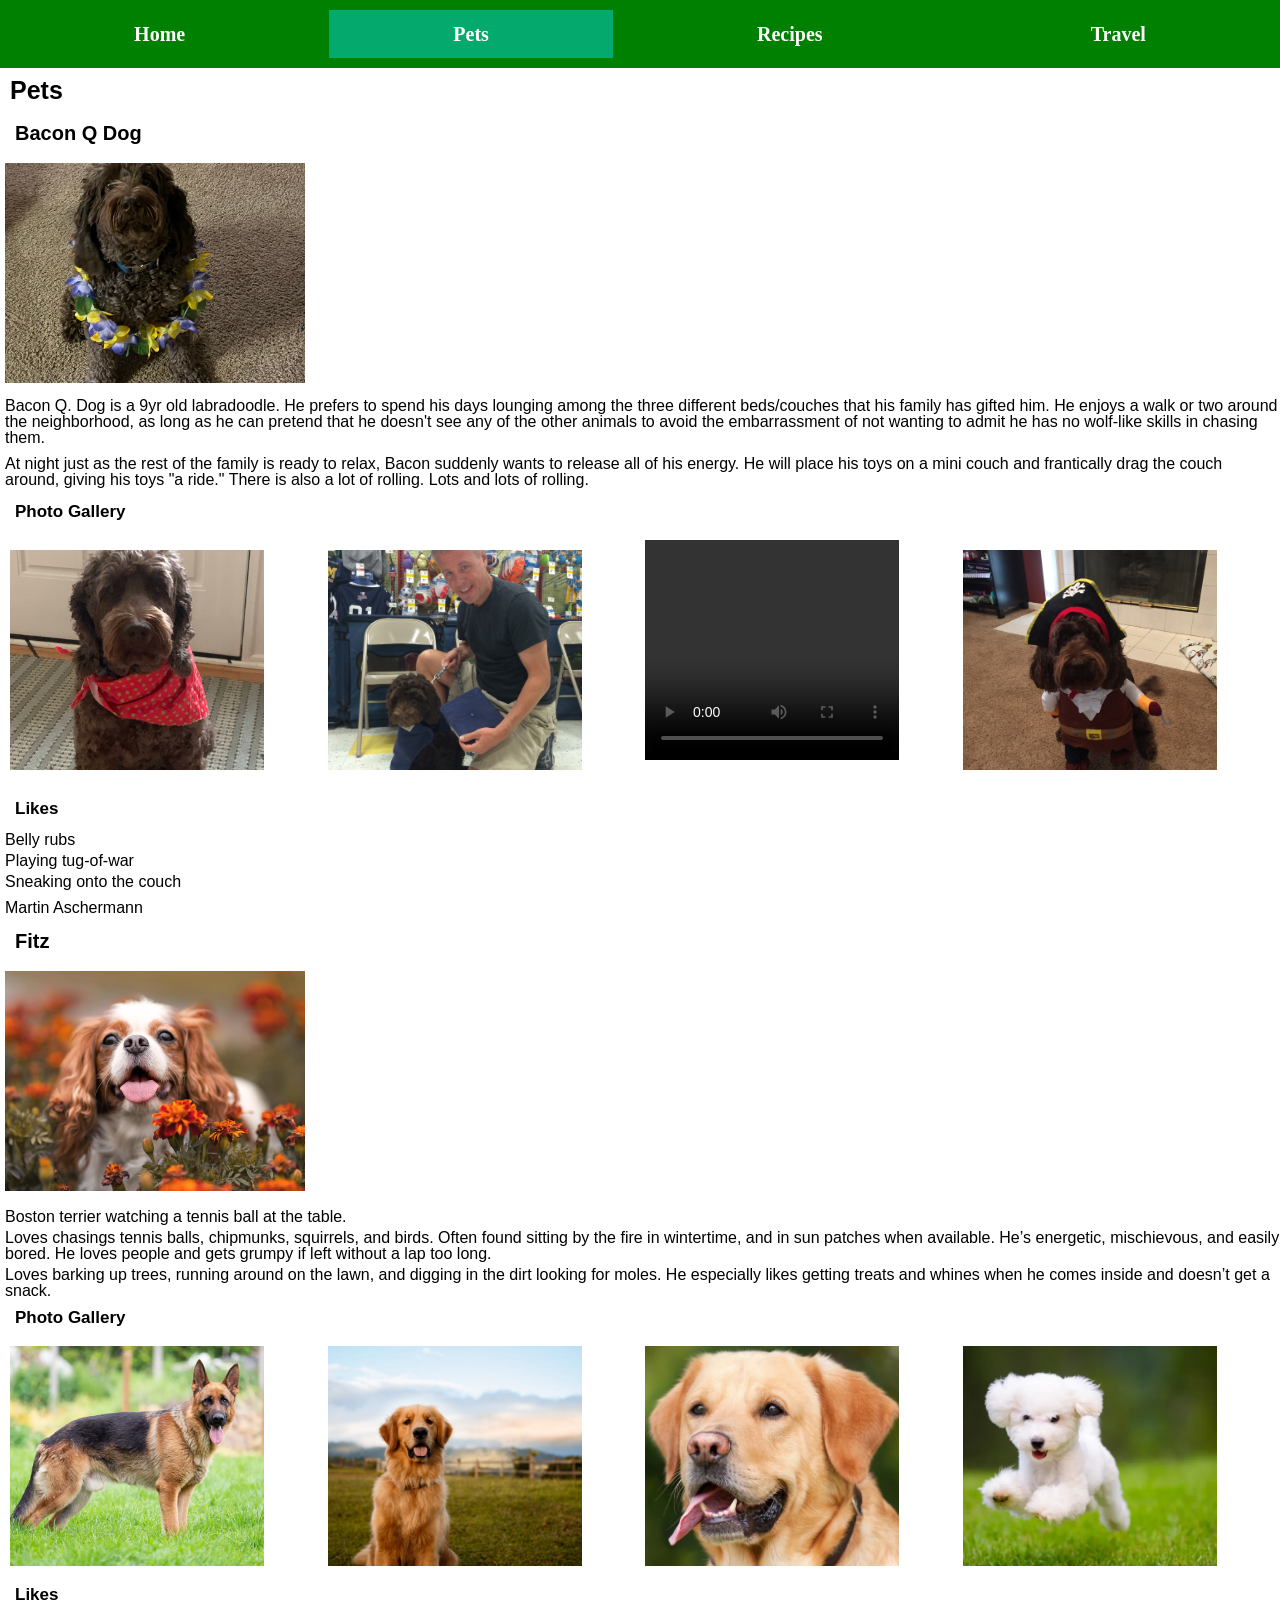
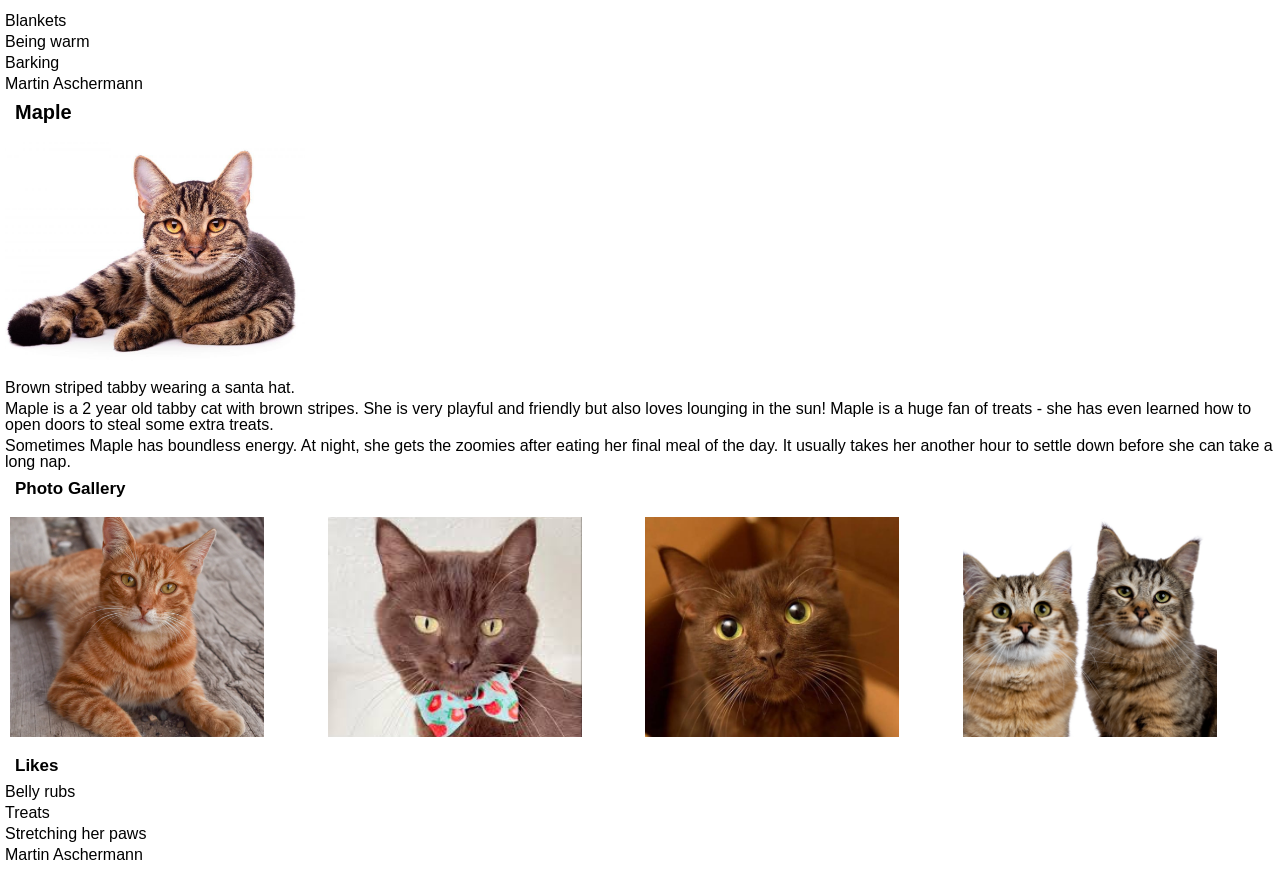
<file: pets.html>
<!DOCTYPE html>
<html lang="en">
<head>
    <meta charset="UTF-8">
    <meta name="viewport" content="width=device-width, initial-scale=1.0">
    <title>Pets</title>
    <link rel="stylesheet" href="css/html5reset.css" type="text/css">
    <link rel="stylesheet" href="css/style.css" type="text/css">
</head>
<body>
    <a href = "#main" class="skip">Skip to Main Content</a>
    <header>
        <nav>
            <ul class="navbar">
                <li class="nav-item"><a href = "index.html">Home</a></li>
                <li class="nav-item active"><a href = "pets.html">Pets</a></li>
                <li class="nav-item"><a href = "recipes.html">Recipes</a></li>
                <li class="nav-item"><a href = "travel.html">Travel</a></li>
            </ul>
        </nav>
    </header>
    <main id="main">
        <h1>Pets</h1>
        <div class="grid-container">
            <h2>Bacon Q Dog</h2>
            <img src="images/bacon.jpg" width = "400" alt="Brown labradoodle wearing colorful lei">

            <p>Bacon Q. Dog is a 9yr old labradoodle. He prefers to spend his days lounging among the three different beds/couches that his family has gifted him. He enjoys a walk or two around the neighborhood, as long as he can pretend that he doesn't see any of the other animals to avoid the embarrassment of not wanting to admit he has no wolf-like skills in chasing them.</p> 
            <P>At night just as the rest of the family is ready to relax, Bacon suddenly wants to release all of his energy. He will place his toys on a mini couch and frantically drag the couch around, giving his toys "a ride." There is also a lot of rolling. Lots and lots of rolling.</P>
            <h3>Photo Gallery</h3>
            <div class="gallery">
                <img src="images/bacon_bandana.JPG" width ="200" alt = "Brown labradoodle wearing an orange bandana">
                <img src="images/bacon_graduation.JPG"  width ="200" alt="Small labradoodle puppy wearing a graduation cap and gown">
                <video width="200"  controls>
                    <source src="images/bacon_agility.mov">
                    Your browser does not support the video tag.  This was a video of a girl and dog demonstrating a sit and stay procedure
                </video>
                <img src="images/bacon_halloween.JPG"  width ="200" alt="Brown labradoodle wearing a pirate costume">
            </div>
            <h3>Likes</h3>
            <ul>
                <li>Belly rubs</li>
                <li>Playing tug-of-war</li>
                <li>Sneaking onto the couch</li>
            </ul>
            <p>Martin Aschermann</p>
        </div>
        <div>
            <h2>Fitz</h2>
            <img src="images/dog1.jpeg" width = "400" alt="Dog">

            <p>Boston terrier watching a tennis ball at the table.</p>
            <p>Loves chasings tennis balls, chipmunks, squirrels, and birds. Often found sitting by the fire in wintertime, and in sun patches when available. He’s energetic, mischievous, and easily bored. He loves people and gets grumpy if left without a lap too long.</p>
            <p>Loves barking up trees, running around on the lawn, and digging in the dirt looking for moles. He especially likes getting treats and whines when he comes inside and doesn’t get a snack.</p>
            <h3>Photo Gallery</h3>
            <div class="gallery">
                <img src="images/dog2.jpg.webp" width ="200" alt = "Dog">
                <img src="images/dog3.jpg"  width ="200" alt="Dog">
                <img src="images/dog4.jpg.avif"  width ="200" alt="Dog">
                <img src="images/dog5.jpeg.jpg.webp"  width ="200" alt="Dog">
            </div>

            <h3>Likes</h3>
            <ul>
                <li>Blankets</li>
                <li>Being warm</li>
                <li>Barking</li>
            </ul>
            <p>Martin Aschermann</p>
        </div>
        <div>
            <h2>Maple</h2>
            <img src="images/media_1e30518da77910ac9188a6d53365cf0dc9213a6d5.jpeg" width = "400" alt="brown cat">

            <p>Brown striped tabby wearing a santa hat.</p>
            <p>Maple is a 2 year old tabby cat with brown stripes. She is very playful and friendly but also loves lounging in the sun! Maple is a huge fan of treats - she has even learned how to open doors to steal some extra treats.</p>
            <p>Sometimes Maple has boundless energy. At night, she gets the zoomies after eating her final meal of the day. It usually takes her another hour to settle down before she can take a long nap.</p>
            <h3>Photo Gallery</h3>
            <div class="gallery">
                <img src="images/photo-1603206316058-8a19471bcc62.webp" width ="200" alt = "brown cat">
                <img src="images/images.jpeg"  width ="200" alt="brown cat with butterfly">
                <img src="images/havana-brown-2.jpg"  width ="200" alt="brown cat">
                <img src="images/pixie-bob2_copy.png.webp" width ="200" alt="brown cat">
            </div>
            <h3>Likes</h3>
            <ul>
                <li>Belly rubs</li>
                <li>Treats</li>
                <li>Stretching her paws</li>
            </ul>
            <p>Martin Aschermann</p>
        </div>
    </main>
    
</body>
</html>
</file>
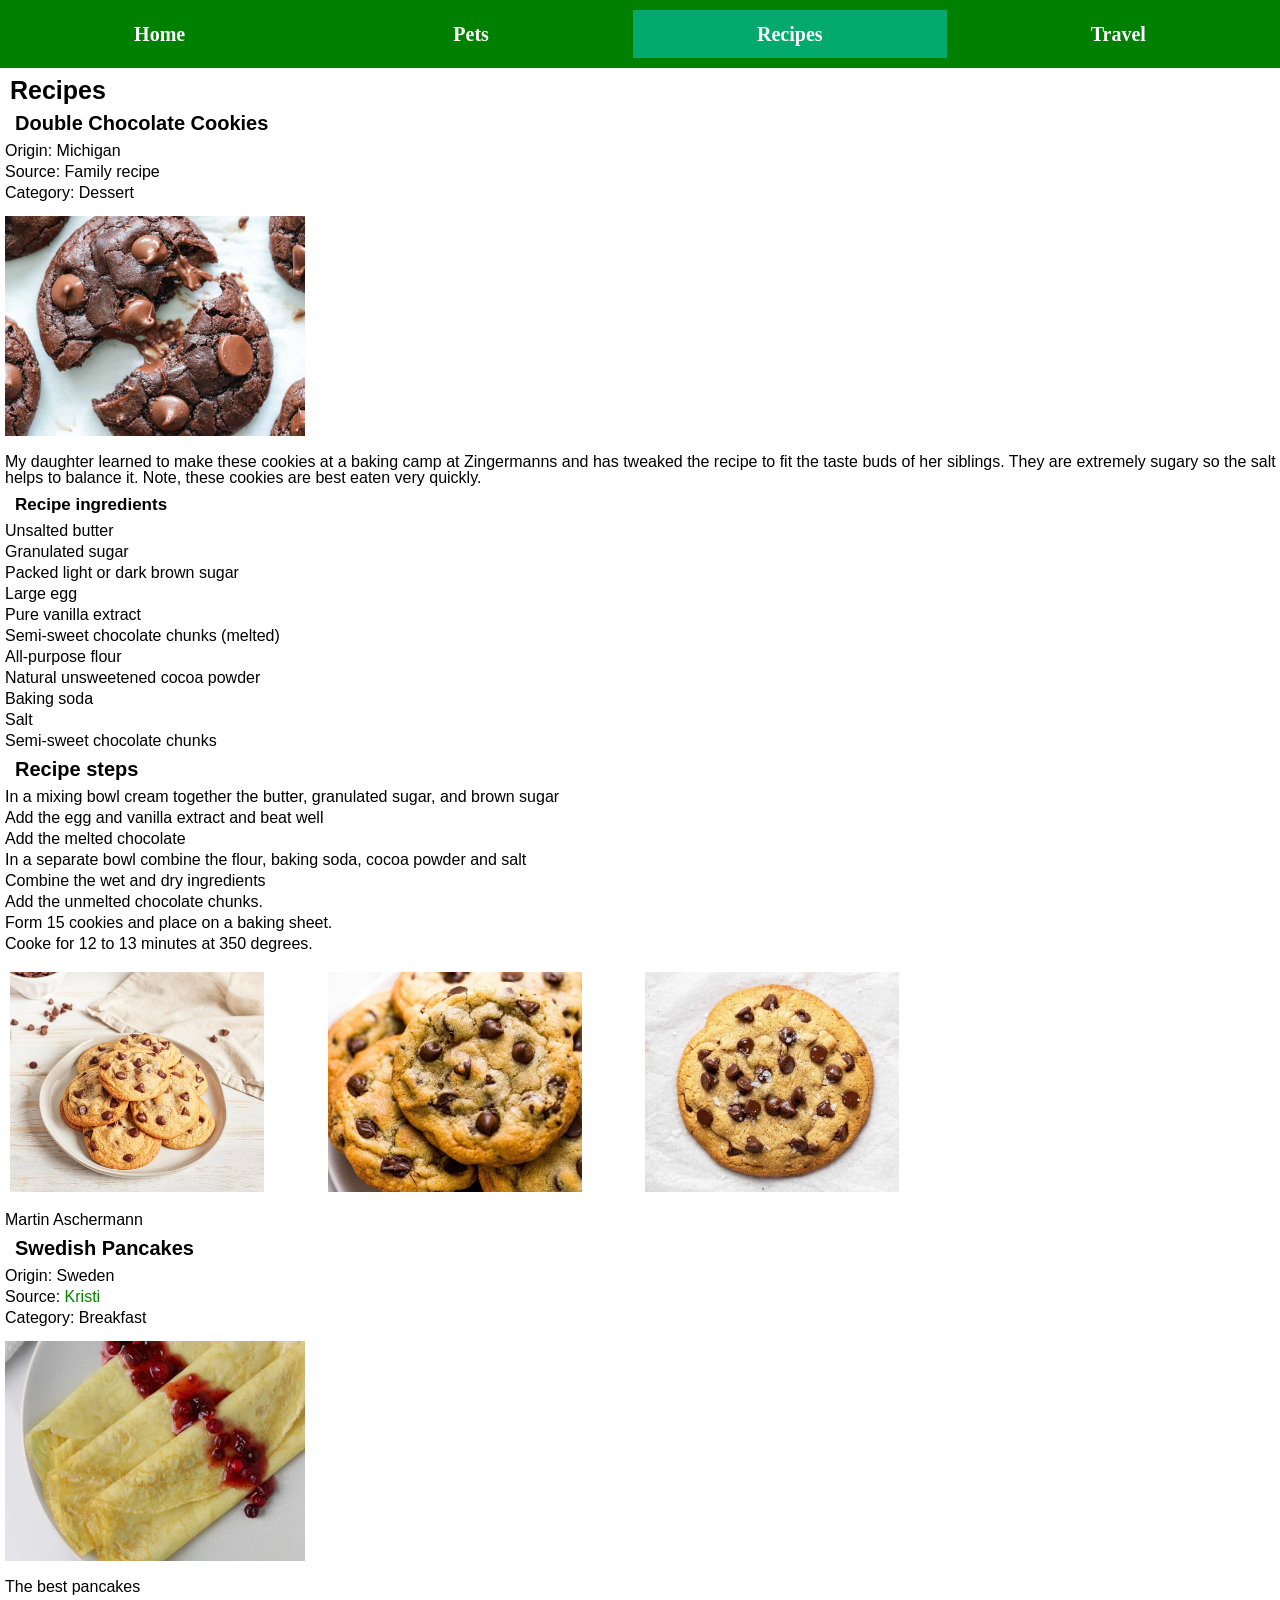
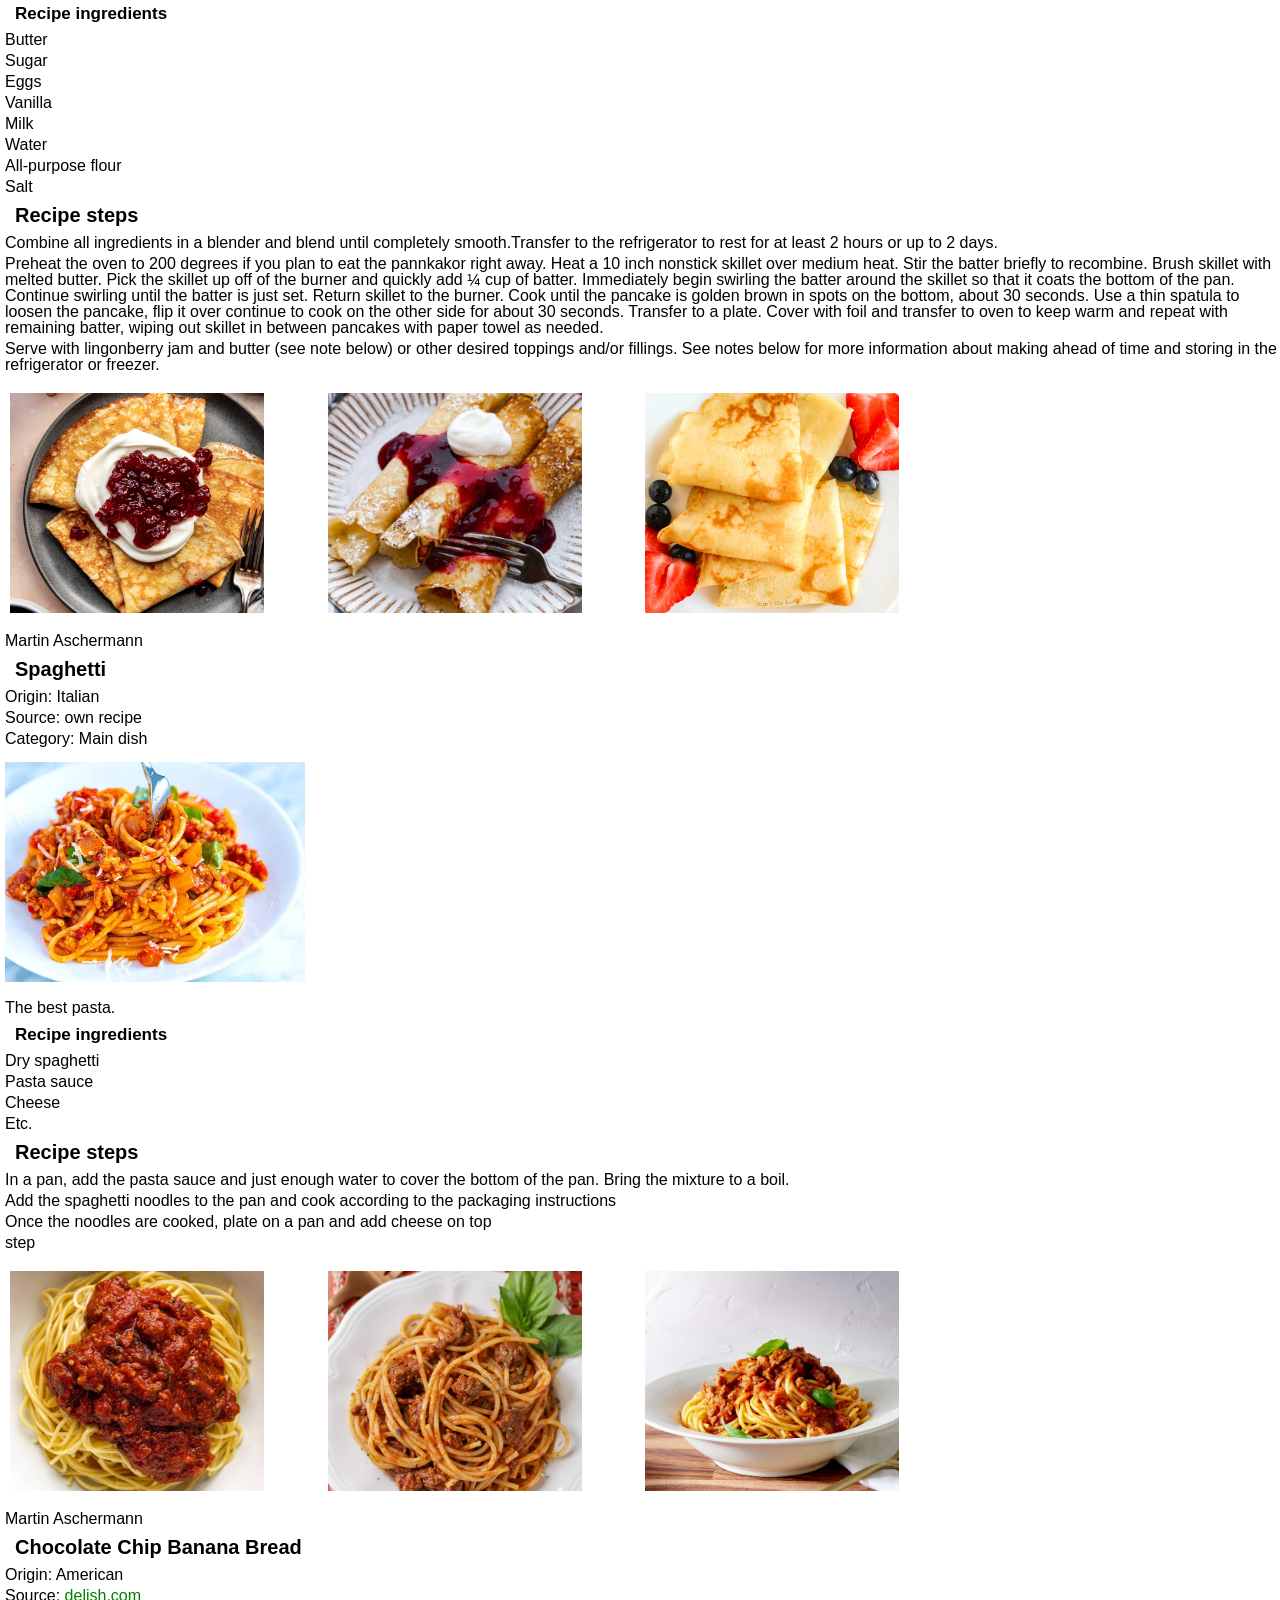
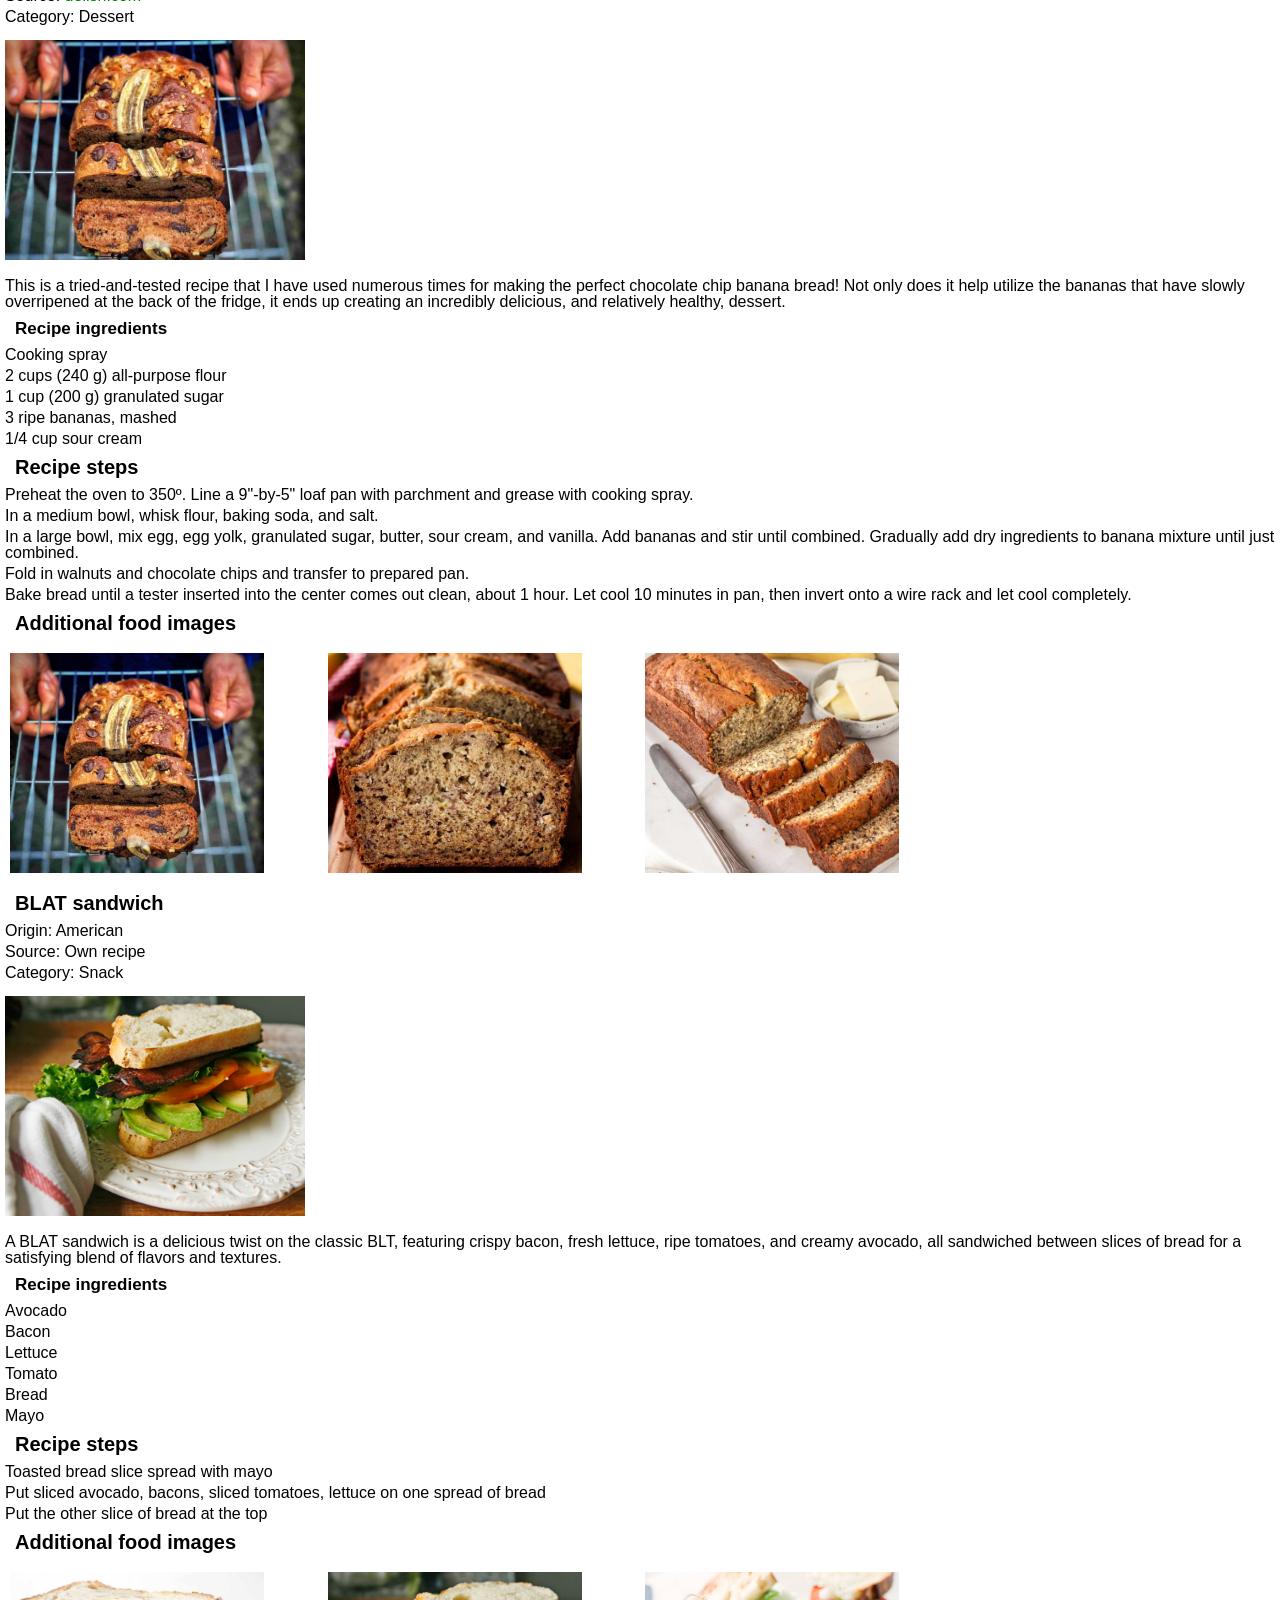
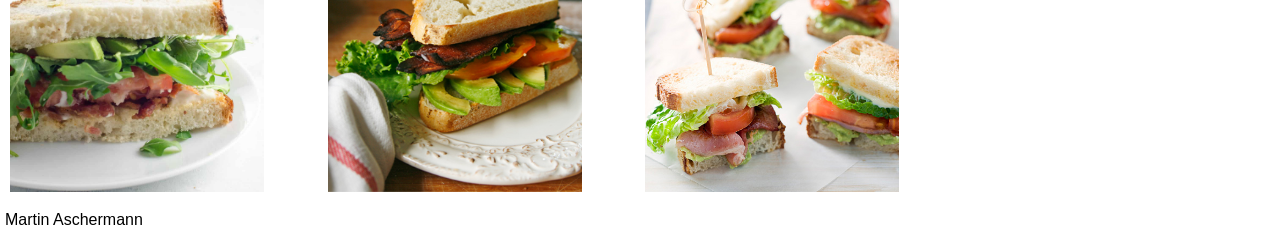
<file: recipes.html>
<!DOCTYPE html>
<html lang="en">
<head>
    <meta charset="UTF-8">
    <meta name="viewport" content="width=device-width, initial-scale=1.0">
    <title>Recipes</title>
    <link rel="stylesheet" href="css/html5reset.css" type="text/css">
    <link rel="stylesheet" href="css/style.css" type="text/css">
</head>
<body>
    <a href = "#main" class="skip">Skip to Main Content</a>
    <header>
        <nav>
            <ul class="navbar">
                <li class="nav-item"><a href = "index.html">Home</a></li>
                <li class="nav-item"><a href = "pets.html">Pets</a></li>
                <li class="nav-item active"><a href = "recipes.html">Recipes</a></li>
                <li class="nav-item"><a href = "travel.html">Travel</a></li>
            </ul>
        </nav>
    </header>
    <main id="main">
        <h1>Recipes</h1>
        <div>
            <h2>Double Chocolate Cookies</h2>
            <p><strong>Origin: </strong>Michigan</p>
            <p><strong>Source: </strong>Family recipe</p>
            <p><strong>Category: </strong>Dessert</p>
            <img src="images/cookies.jpg" width = "400" alt="My homemade double chocolate cookies">
            <p>My daughter learned to make these cookies at a baking camp at Zingermanns and has tweaked the recipe to fit the taste buds of her siblings.  They are extremely sugary so the salt helps to balance it.  Note, these cookies are best eaten very quickly.</p> 
            <h3>Recipe ingredients</h3>
            <ul>
                <li>Unsalted butter</li>
                <li>Granulated sugar</li>
                <li>Packed light or dark brown sugar</li>
                <li>Large egg</li>
                <li>Pure vanilla extract</li>
                <li>Semi-sweet chocolate chunks (melted)</li>
                <li>All-purpose flour</li>
                <li>Natural unsweetened cocoa powder</li>
                <li>Baking soda</li>
                <li>Salt</li>
                <li>Semi-sweet chocolate chunks</li>
            </ul>
            <h2>Recipe steps</h2>
            <ol>
                <li>In a mixing bowl cream together the butter, granulated sugar, and brown sugar</li>
                <li>Add the egg and vanilla extract and beat well</li>
                <li>Add the melted chocolate</li>
                <li>In a separate bowl combine the flour, baking soda, cocoa powder and salt</li>
                <li>Combine the wet and dry ingredients</li>
                <li>Add the unmelted chocolate chunks.</li>
                <li>Form 15 cookies and place on a baking sheet.</li>
                <li>Cooke for 12 to 13 minutes at 350 degrees.</li>
            </ol>
            <div class="gallery">
                <img src="images/cookie1.jpg" width ="200" alt = "cookie">
                <img src="images/cookie2.jpg"  width ="200" alt="cookie">
                <img src="images/cookie3.webp"  width ="200" alt="cookie">
            </div>
            <p>Martin Aschermann</p>
        </div>
        <div>
            <h2>Swedish Pancakes</h2>
            <p><strong>Origin: </strong>Sweden</p>
            <p><strong>Source: </strong><a href="https://true-north-kitchen.com/swedish-pancakes-with-lingonberries/">Kristi</a></p>
            <p><strong>Category: </strong>Breakfast</p>
            <img src="images/pancakes1.jpg" width = "400" alt="Swedish pancakes">
            <p>The best pancakes</p> 
            <h3>Recipe ingredients</h3>
            <ul>
                <li>Butter</li>
                <li>Sugar</li>
                <li>Eggs</li>
                <li>Vanilla</li>
                <li>Milk</li>
                <li>Water</li>
                <li>All-purpose flour</li>
                <li>Salt</li>
            </ul>
            <h2>Recipe steps</h2>
            <ol>
                <li>Combine all ingredients in a blender and blend until completely smooth.Transfer to the refrigerator to rest for at least 2 hours or up to 2 days.</li>
                <li>Preheat the oven to 200 degrees if you plan to eat the pannkakor right away.  Heat a 10 inch nonstick skillet over medium heat.  Stir the batter briefly to recombine. Brush skillet with melted butter.  Pick the skillet up off of the burner and quickly add ¼ cup of batter. Immediately begin swirling the batter around the skillet so that it coats the bottom of the pan.  Continue swirling until the batter is just set.  Return skillet to the burner. Cook until the pancake is golden brown in spots on the bottom, about 30 seconds. Use a thin spatula to loosen the pancake, flip it over continue to cook on the other side for about 30 seconds.  Transfer to a plate. Cover with foil and transfer to oven to keep warm and repeat with remaining batter, wiping out skillet in between pancakes with paper towel as needed.</li>
                <li>Serve with lingonberry jam and butter (see note below) or other desired toppings and/or fillings. See notes below for more information about making ahead of time and storing in the refrigerator or freezer.</li>
            </ol>
            <div class="gallery">
            <img src="images/pancakes2.jpg" width ="200" alt = "pancakes">
            <img src="images/pancakes3.jpg"  width ="200" alt="pancakes">
            <img src="images/pancakes4.jpg"  width ="200" alt="pancakes">
            </div>
            <p>Martin Aschermann</p>
        </div>
        <div>
            <h2>Spaghetti</h2>
            <p><strong>Origin: </strong>Italian</p>
            <p><strong>Source: </strong>own recipe</p>
            <p><strong>Category: </strong>Main dish</p>
            <img src="images/spaghetti1.jpg" width = "400" alt="Spaghetti">
            <p>The best pasta.</p> 
            <h3>Recipe ingredients</h3>
            <ul>
                <li>Dry spaghetti</li>
                <li>Pasta sauce</li>
                <li>Cheese</li>
                <li>Etc.</li>
            </ul>
            <h2>Recipe steps</h2>
            <ol>
                <li>In a pan, add the pasta sauce and just enough water to cover the bottom of the pan. Bring the mixture to a boil.</li>
                <li>Add the spaghetti noodles to the pan and cook according to the packaging instructions</li>
                <li>Once the noodles are cooked, plate on a pan and add cheese on top</li>
                <li>step</li>
            </ol>
            <div class="gallery">
            <img src="images/spaghetti3.jpg"  width ="200" alt="spaghetti">
            <img src="images/spaghetti4.jpg"  width ="200" alt="spaghetti">
            <img src="images/spaghetti2.jpg" width ="200" alt = "spaghetti">
            </div>
            <p>Martin Aschermann</p>
        </div>
        <div>
            <h2>Chocolate Chip Banana Bread</h2>
            <p><strong>Origin: </strong>American</p>
            <p><strong>Source: </strong><a href="https://www.delish.com/cooking/recipe-ideas/a43369646/chocolate-chip-banana-bread-recipe/">delish.com</a></p>
            <p><strong>Category: </strong>Dessert</p>
            <img src="images/banana2.jpg" width = "400" alt="banana bread">
            <p>This is a tried-and-tested recipe that I have used numerous times for making the perfect chocolate chip banana bread! Not only does it help utilize the bananas that have slowly overripened at the back of the fridge, it ends up creating an incredibly delicious, and relatively healthy, dessert. </p> 
            <h3>Recipe ingredients</h3>
            <ul>
                <li>Cooking spray</li>
                <li>2 cups (240 g) all-purpose flour</li>
                <li>1 cup (200 g) granulated sugar</li>
                <li>3 ripe bananas, mashed</li>
                <li>1/4 cup sour cream</li>
            </ul>
            <h2>Recipe steps</h2>
            <ol>
                <li>Preheat the oven to 350º. Line a 9"-by-5" loaf pan with parchment and grease with cooking spray.</li>
                <li>In a medium bowl, whisk flour, baking soda, and salt.</li>
                <li>In a large bowl, mix egg, egg yolk, granulated sugar, butter, sour cream, and vanilla. Add bananas and stir until combined. Gradually add dry ingredients to banana mixture until just combined.</li>
                <li>Fold in walnuts and chocolate chips and transfer to prepared pan.</li>
                <li>Bake bread until a tester inserted into the center comes out clean, about 1 hour. Let cool 10 minutes in pan, then invert onto a wire rack and let cool completely.</li>
            </ol>
            <h2>Additional food images</h2>
            <div class="gallery">
            <img src="images/banana2.jpg" width = "300" alt="banana bread">
            <img src="images/banana3.jpg" width = "300" alt="banana bread">
            <img src="images/banana4.jpg" width = "300" alt="banana bread">
            </div>
        </div>
        <div>
            <h2>BLAT sandwich</h2>
            <p><strong>Origin: </strong>American</p>
            <p><strong>Source: </strong>Own recipe</p>
            <p><strong>Category: </strong>Snack</p>
            <img src="images/blat1.jpg" width = "400" alt="blat sandwich">
            <p>A BLAT sandwich is a delicious twist on the classic BLT, featuring crispy bacon, fresh lettuce, ripe tomatoes, and creamy avocado, all sandwiched between slices of bread for a satisfying blend of flavors and textures.</p>
            <h3>Recipe ingredients</h3>
            <ul>
                <li>Avocado</li>
                <li>Bacon</li>
                <li>Lettuce</li>
                <li>Tomato</li>
                <li>Bread</li>
                <li>Mayo</li>
            </ul>
            <h2>Recipe steps</h2>
            <ol>
              <li>Toasted bread slice spread with mayo </li>
              <li>Put sliced avocado, bacons, sliced tomatoes, lettuce on one spread of bread</li>
              <li>Put the other slice of bread at the top</li>
            </ol>
            <h2>Additional food images</h2>
            <div class="gallery">
                <img src="images/blat2.jpg" width = "300" alt="blat sandwich">
                <img src="images/blat1.jpg" width = "300" alt="blat sandwich">
                <img src="images/blat4.jpg" width = "300" alt="blat sandwich">
            </div>
            <p>Martin Aschermann</p>
        </div>
    </main>
    
</body>
</html>
</file>
<file: css/style.css>
.grid-container {
    display: grid;
}

.gallery {
    display: grid;
    grid-template-columns: 1fr;
}

* {
    font-family: sans-serif;
}

.skip {
    left: -999px;
    position: absolute;
}

.skip:focus {
    font: size 20px;
    position: fixed;
    left: 50%;
    background-color: white;
}

.navbar {
    display: grid;
    grid-template-columns: 1fr;
    background-color: green;
  }

  @media (min-width: 640px) {
    .navbar {
      display: grid;
      grid-template-columns: repeat(4, auto);
      background-color: green;
    }

  .gallery {
    display: grid;
    grid-template-columns: 1fr 1fr;
  }

  img {
      width: 400px;
      height: 320px;
    }
  }

  @media (min-width: 1200px) {
    .navbar {
      display: grid;
      grid-template-columns: repeat(4, auto);
      background-color: green;
    }

    .gallery {
        display: grid;
        grid-template-columns: 1fr 1fr 1fr 1fr;
    }

    img {
      width: 500px;
      height: 420px;
    }
  }

  .nav-item{
    text-align: center;
    padding: 14px 16px;
    text-decoration: none;
    margin: 10px;
  }

  .nav-item a {
    color: white;
    font-size: 20px;
    font-weight: bold;

  }
  

  .nav-item:hover {
    background-color: #ddd;
    color: black;
  }
  
  .nav-item.active {
    background-color: #04AA6D;
    color: white;
  }

  h1 {
    font-size: 25px;
    margin: 10px; 
    font-weight: bold;
  }

  h2 {
    font-size: 20px;
    margin: 10px; 
    font-weight: bold;
  }

  h3 {
    font-size: 17px;
    margin: 10px; 
    font-weight: bold;
  }

    div {
    margin-left: 5px;
    margin-top: 10px;
    margin-bottom: 10px;

  }

  img {
    margin-top: 10px;
    margin-bottom: 10px;

    max-width: 80%;
    width: 300px;
    height: 220px;
    object-fit: cover;

    animation: scaleUp 3s ease-in-out;
  }

  video{
    max-width: 80%;
    width: 300px;
    height: 220px;
    object-fit: cover;
    animation: scaleUp 3s ease-in-out;
  }

  p {
    margin-top: 5px; 
    margin-bottom: 5px;
  }

  li {
    margin-top: 5px; 
    margin-bottom: 5px;
  }

  a {
    text-decoration: none;
    color: green;
  }

  @keyframes scaleUp {
    from { transform: scale(0.5); }
    to { transform: scale(1); }
  }
</file>
